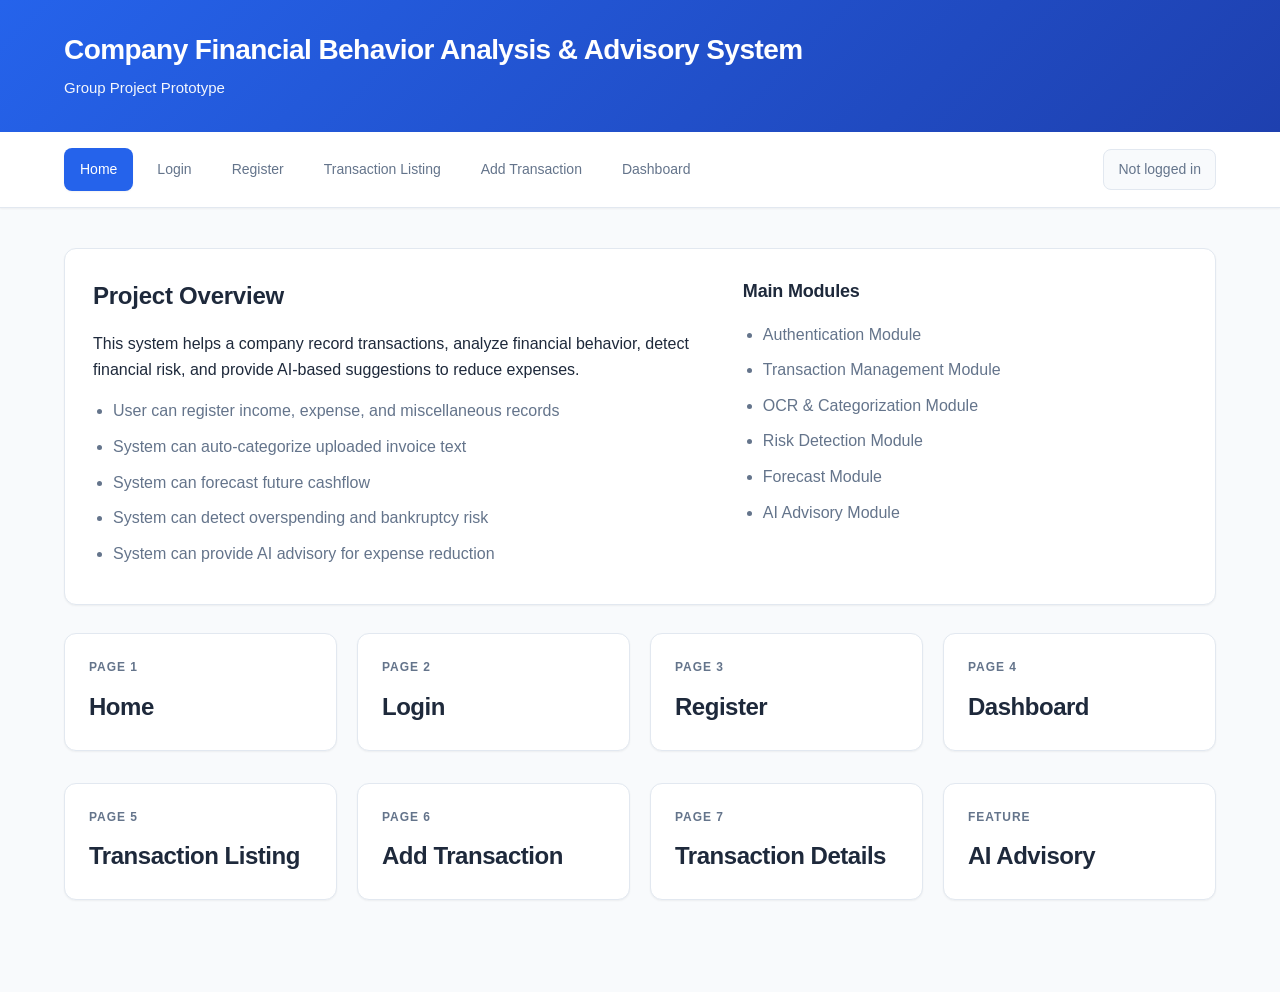
<file: index.html>
<!DOCTYPE html>
<html lang="en">
<head>
  <meta charset="UTF-8">
  <meta name="viewport" content="width=device-width, initial-scale=1.0">
  <title>Home</title>
  <link rel="stylesheet" href="assets/css/styles.css">
</head>
<body data-page="home">
  <header class="site-header">
    <div class="container">
      <h1>Company Financial Behavior Analysis & Advisory System</h1>
      <p>Group Project Prototype</p>
    </div>
  </header>

  <nav class="site-nav">
    <div class="container nav-row">
      <a href="index.html" class="active">Home</a>
      <a href="login.html">Login</a>
      <a href="register.html">Register</a>
      <a href="listing.html">Transaction Listing</a>
      <a href="add-transaction.html">Add Transaction</a>
      <a href="dashboard.html">Dashboard</a>
      <span id="auth-status" class="auth-status"></span>
    </div>
  </nav>

  <main class="container page-section">
    <section class="simple-card hero">
      <div>
        <h2>Project Overview</h2>
        <p>This system helps a company record transactions, analyze financial behavior, detect financial risk, and provide AI-based suggestions to reduce expenses.</p>
        <ul>
          <li>User can register income, expense, and miscellaneous records</li>
          <li>System can auto-categorize uploaded invoice text</li>
          <li>System can forecast future cashflow</li>
          <li>System can detect overspending and bankruptcy risk</li>
          <li>System can provide AI advisory for expense reduction</li>
        </ul>
      </div>

      <div>
        <h3>Main Modules</h3>
        <ul>
          <li>Authentication Module</li>
          <li>Transaction Management Module</li>
          <li>OCR & Categorization Module</li>
          <li>Risk Detection Module</li>
          <li>Forecast Module</li>
          <li>AI Advisory Module</li>
        </ul>
      </div>
    </section>

    <section class="summary-grid">
      <div class="summary-box">
        <p>Page 1</p>
        <h3>Home</h3>
      </div>
      <div class="summary-box">
        <p>Page 2</p>
        <h3>Login</h3>
      </div>
      <div class="summary-box">
        <p>Page 3</p>
        <h3>Register</h3>
      </div>
      <div class="summary-box">
        <p>Page 4</p>
        <h3>Dashboard</h3>
      </div>
    </section>

    <section class="summary-grid">
      <div class="summary-box">
        <p>Page 5</p>
        <h3>Transaction Listing</h3>
      </div>
      <div class="summary-box">
        <p>Page 6</p>
        <h3>Add Transaction</h3>
      </div>
      <div class="summary-box">
        <p>Page 7</p>
        <h3>Transaction Details</h3>
      </div>
      <div class="summary-box">
        <p>Feature</p>
        <h3>AI Advisory</h3>
      </div>
    </section>
  </main>

  <script type="module" src="assets/js/home.js"></script>
</body>
</html>
</file>
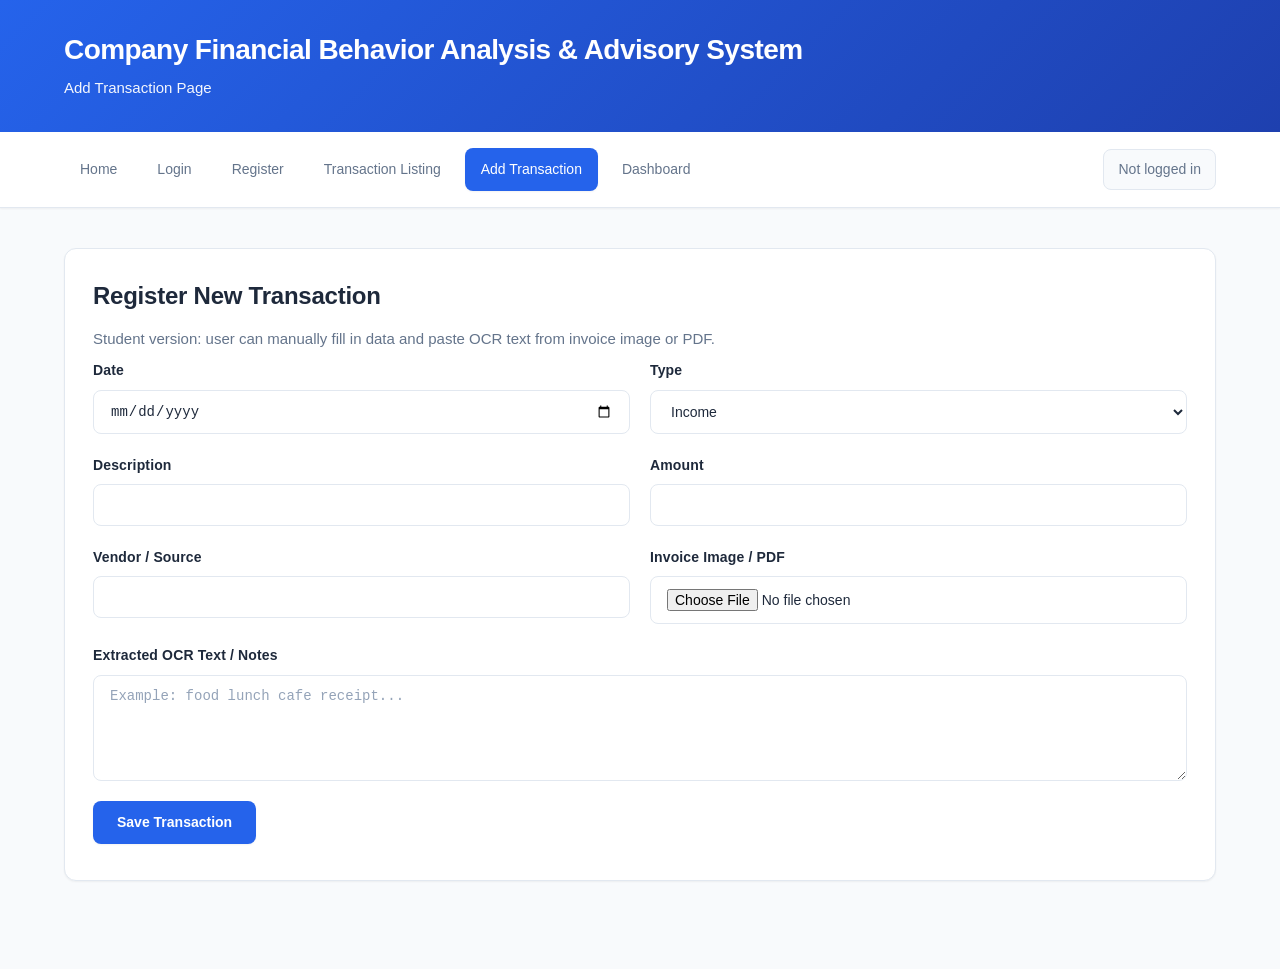
<file: add-transaction.html>
<!DOCTYPE html>
<html lang="en">
<head>
  <meta charset="UTF-8">
  <meta name="viewport" content="width=device-width, initial-scale=1.0">
  <title>Add Transaction</title>
  <link rel="stylesheet" href="assets/css/styles.css">
</head>
<body data-page="add">
  <header class="site-header">
    <div class="container">
      <h1>Company Financial Behavior Analysis & Advisory System</h1>
      <p>Add Transaction Page</p>
    </div>
  </header>

  <nav class="site-nav">
    <div class="container nav-row">
      <a href="index.html">Home</a>
      <a href="login.html">Login</a>
      <a href="register.html">Register</a>
      <a href="listing.html">Transaction Listing</a>
      <a href="add-transaction.html" class="active">Add Transaction</a>
      <a href="dashboard.html">Dashboard</a>
      <span id="auth-status" class="auth-status"></span>
    </div>
  </nav>

  <main class="container page-section">
    <section class="simple-card">
      <h2>Register New Transaction</h2>
      <p>Student version: user can manually fill in data and paste OCR text from invoice image or PDF.</p>
      <form id="transaction-form" class="form-grid">
        <div class="field">
          <label for="txn-date">Date</label>
          <input id="txn-date" name="date" type="date" required>
        </div>

        <div class="field">
          <label for="txn-type">Type</label>
          <select id="txn-type" name="type" required>
            <option value="income">Income</option>
            <option value="expense">Expense</option>
            <option value="miscellaneous">Miscellaneous</option>
          </select>
        </div>

        <div class="field">
          <label for="txn-desc">Description</label>
          <input id="txn-desc" name="description" type="text" required>
        </div>

        <div class="field">
          <label for="txn-amount">Amount</label>
          <input id="txn-amount" name="amount" type="number" min="0" step="0.01" required>
        </div>

        <div class="field">
          <label for="txn-vendor">Vendor / Source</label>
          <input id="txn-vendor" name="vendor" type="text">
        </div>

        <div class="field">
          <label for="txn-file">Invoice Image / PDF</label>
          <input id="txn-file" type="file" accept=".jpg,.jpeg,.png,.pdf">
        </div>

        <div class="field full-width">
          <label for="txn-invoice-text">Extracted OCR Text / Notes</label>
          <textarea id="txn-invoice-text" name="invoiceText" rows="5" placeholder="Example: food lunch cafe receipt..."></textarea>
        </div>

        <div class="full-width">
          <button class="submit-btn" type="submit">Save Transaction</button>
        </div>
      </form>
      <p id="form-message" class="info-text"></p>
    </section>
  </main>

  <script type="module" src="assets/js/add-transaction.js"></script>
</body>
</html>
</file>
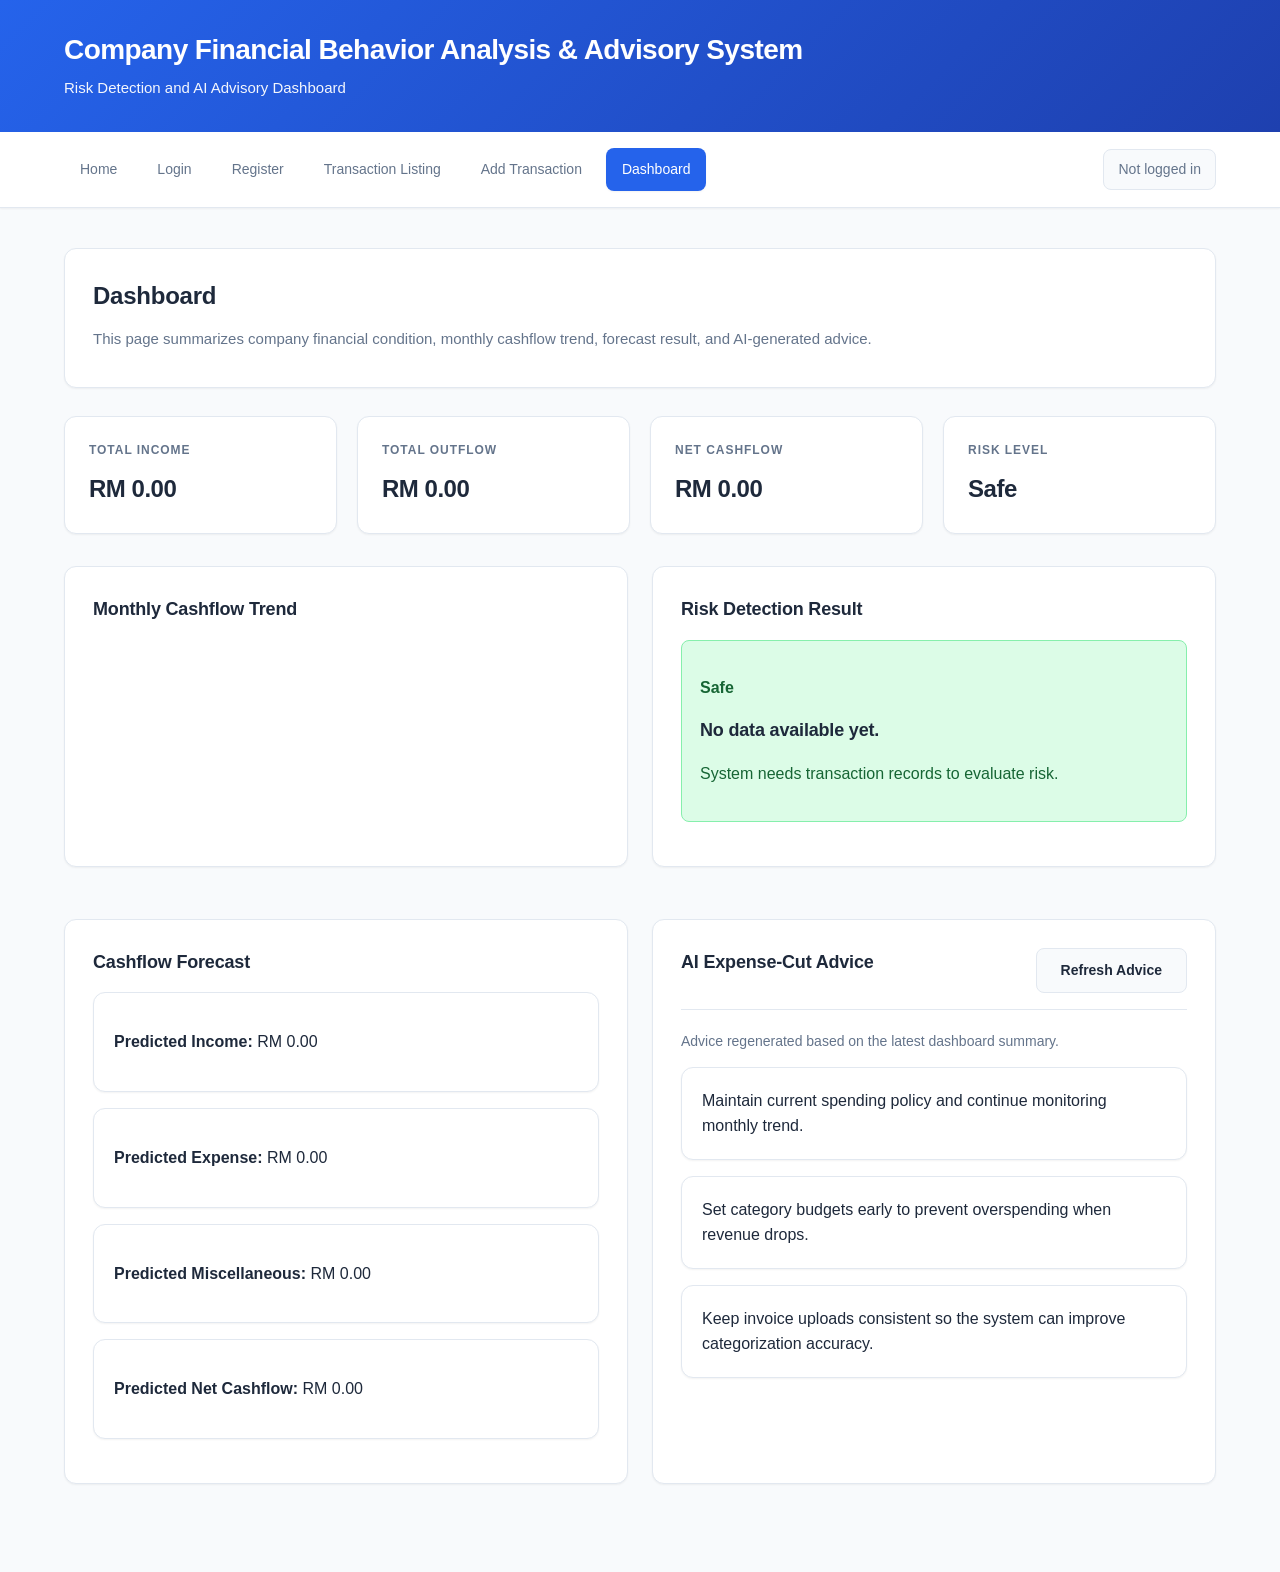
<file: dashboard.html>
<!DOCTYPE html>
<html lang="en">
<head>
  <meta charset="UTF-8">
  <meta name="viewport" content="width=device-width, initial-scale=1.0">
  <title>Dashboard</title>
  <link rel="stylesheet" href="assets/css/styles.css">
</head>
<body data-page="dashboard">
  <header class="site-header">
    <div class="container">
      <h1>Company Financial Behavior Analysis & Advisory System</h1>
      <p>Risk Detection and AI Advisory Dashboard</p>
    </div>
  </header>

  <nav class="site-nav">
    <div class="container nav-row">
      <a href="index.html">Home</a>
      <a href="login.html">Login</a>
      <a href="register.html">Register</a>
      <a href="listing.html">Transaction Listing</a>
      <a href="add-transaction.html">Add Transaction</a>
      <a href="dashboard.html" class="active">Dashboard</a>
      <span id="auth-status" class="auth-status"></span>
    </div>
  </nav>

  <main class="container page-section">
    <section class="simple-card">
      <h2>Dashboard</h2>
      <p>This page summarizes company financial condition, monthly cashflow trend, forecast result, and AI-generated advice.</p>
    </section>

    <section class="summary-grid" id="dashboard-stats"></section>

    <section class="dashboard-grid">
      <article class="simple-card">
        <h3>Monthly Cashflow Trend</h3>
        <div id="cashflow-chart" class="chart-list"></div>
      </article>

      <article class="simple-card">
        <h3>Risk Detection Result</h3>
        <div id="risk-panel"></div>
      </article>

      <article class="simple-card">
        <h3>Cashflow Forecast</h3>
        <div id="forecast-panel"></div>
      </article>

      <article class="simple-card">
        <div class="section-top">
          <h3>AI Expense-Cut Advice</h3>
          <button class="button-secondary" id="refresh-advice-btn" type="button">Refresh Advice</button>
        </div>
        <div id="advice-panel"></div>
      </article>
    </section>
  </main>

  <script type="module" src="assets/js/dashboard.js"></script>
</body>
</html>
</file>
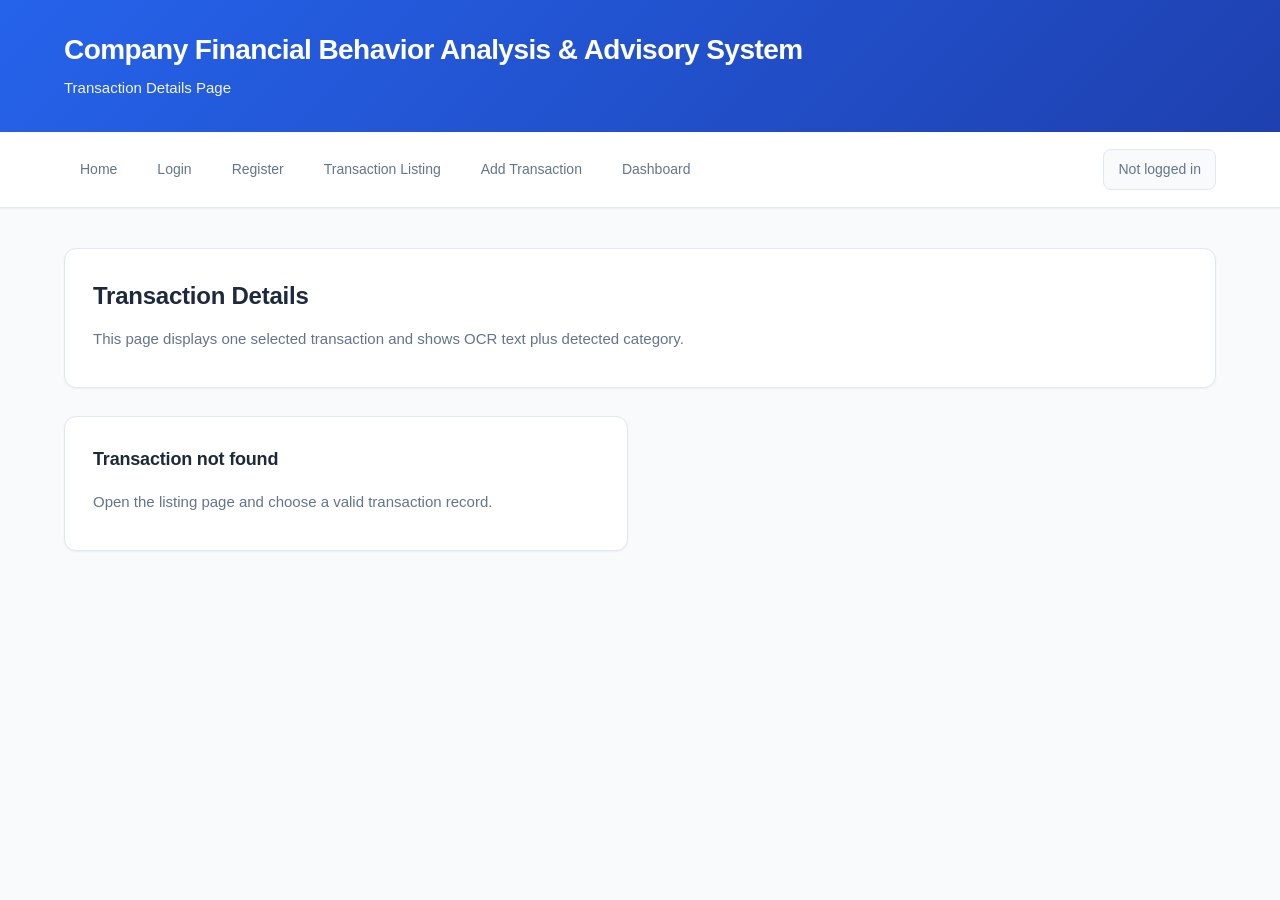
<file: details.html>
<!DOCTYPE html>
<html lang="en">
<head>
  <meta charset="UTF-8">
  <meta name="viewport" content="width=device-width, initial-scale=1.0">
  <title>Transaction Details</title>
  <link rel="stylesheet" href="assets/css/styles.css">
</head>
<body data-page="details">
  <header class="site-header">
    <div class="container">
      <h1>Company Financial Behavior Analysis & Advisory System</h1>
      <p>Transaction Details Page</p>
    </div>
  </header>

  <nav class="site-nav">
    <div class="container nav-row">
      <a href="index.html">Home</a>
      <a href="login.html">Login</a>
      <a href="register.html">Register</a>
      <a href="listing.html">Transaction Listing</a>
      <a href="add-transaction.html">Add Transaction</a>
      <a href="dashboard.html">Dashboard</a>
      <span id="auth-status" class="auth-status"></span>
    </div>
  </nav>

  <main class="container page-section">
    <section class="simple-card">
      <h2>Transaction Details</h2>
      <p>This page displays one selected transaction and shows OCR text plus detected category.</p>
    </section>

    <section id="details-container" class="details-grid"></section>
  </main>

  <script type="module" src="assets/js/details.js"></script>
</body>
</html>
</file>
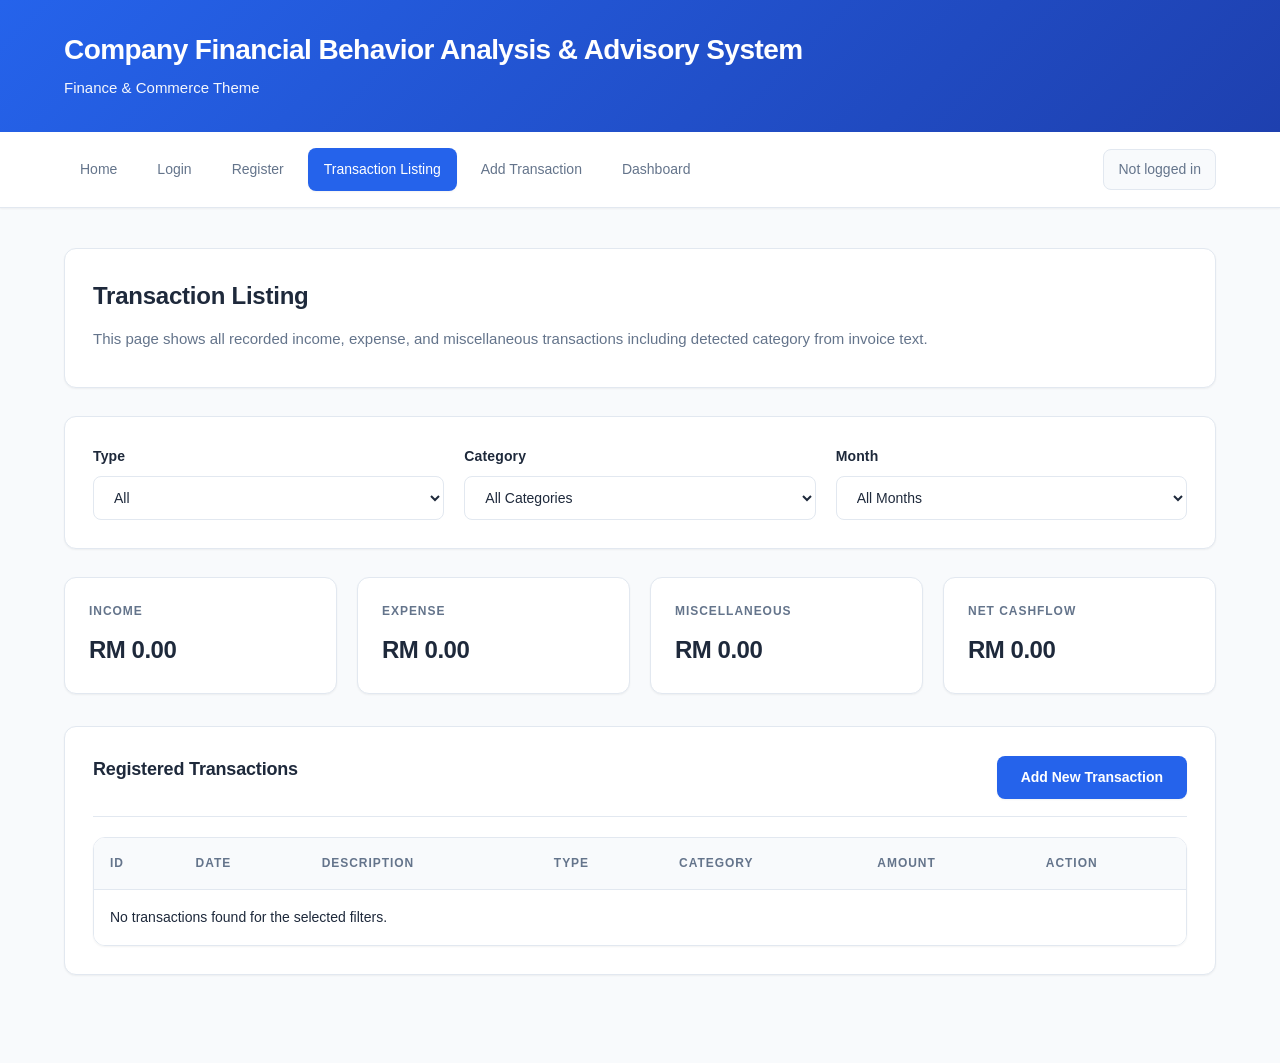
<file: listing.html>
<!DOCTYPE html>
<html lang="en">
<head>
  <meta charset="UTF-8">
  <meta name="viewport" content="width=device-width, initial-scale=1.0">
  <title>Transaction Listing</title>
  <link rel="stylesheet" href="assets/css/styles.css">
</head>
<body data-page="listing">
  <header class="site-header">
    <div class="container">
      <h1>Company Financial Behavior Analysis & Advisory System</h1>
      <p>Finance & Commerce Theme</p>
    </div>
  </header>

  <nav class="site-nav">
    <div class="container nav-row">
      <a href="index.html">Home</a>
      <a href="login.html">Login</a>
      <a href="register.html">Register</a>
      <a href="listing.html" class="active">Transaction Listing</a>
      <a href="add-transaction.html">Add Transaction</a>
      <a href="dashboard.html">Dashboard</a>
      <span id="auth-status" class="auth-status"></span>
    </div>
  </nav>

  <main class="container page-section">
    <section class="simple-card">
      <h2>Transaction Listing</h2>
      <p>This page shows all recorded income, expense, and miscellaneous transactions including detected category from invoice text.</p>
    </section>

    <section class="simple-card filters-row">
      <div class="field">
        <label for="type-filter">Type</label>
        <select id="type-filter">
          <option value="all">All</option>
          <option value="income">Income</option>
          <option value="expense">Expense</option>
          <option value="miscellaneous">Miscellaneous</option>
        </select>
      </div>

      <div class="field">
        <label for="category-filter">Category</label>
        <select id="category-filter">
          <option value="all">All Categories</option>
        </select>
      </div>

      <div class="field">
        <label for="month-filter">Month</label>
        <select id="month-filter">
          <option value="all">All Months</option>
        </select>
      </div>
    </section>

    <section class="summary-grid" id="listing-summary"></section>

    <section class="simple-card">
      <div class="section-top">
        <h3>Registered Transactions</h3>
        <a class="button-link" href="add-transaction.html">Add New Transaction</a>
      </div>
      <div class="table-wrap">
        <table>
          <thead>
            <tr>
              <th>ID</th>
              <th>Date</th>
              <th>Description</th>
              <th>Type</th>
              <th>Category</th>
              <th>Amount</th>
              <th>Action</th>
            </tr>
          </thead>
          <tbody id="transaction-table-body"></tbody>
        </table>
      </div>
    </section>
  </main>

  <script type="module" src="assets/js/listing.js"></script>
</body>
</html>
</file>
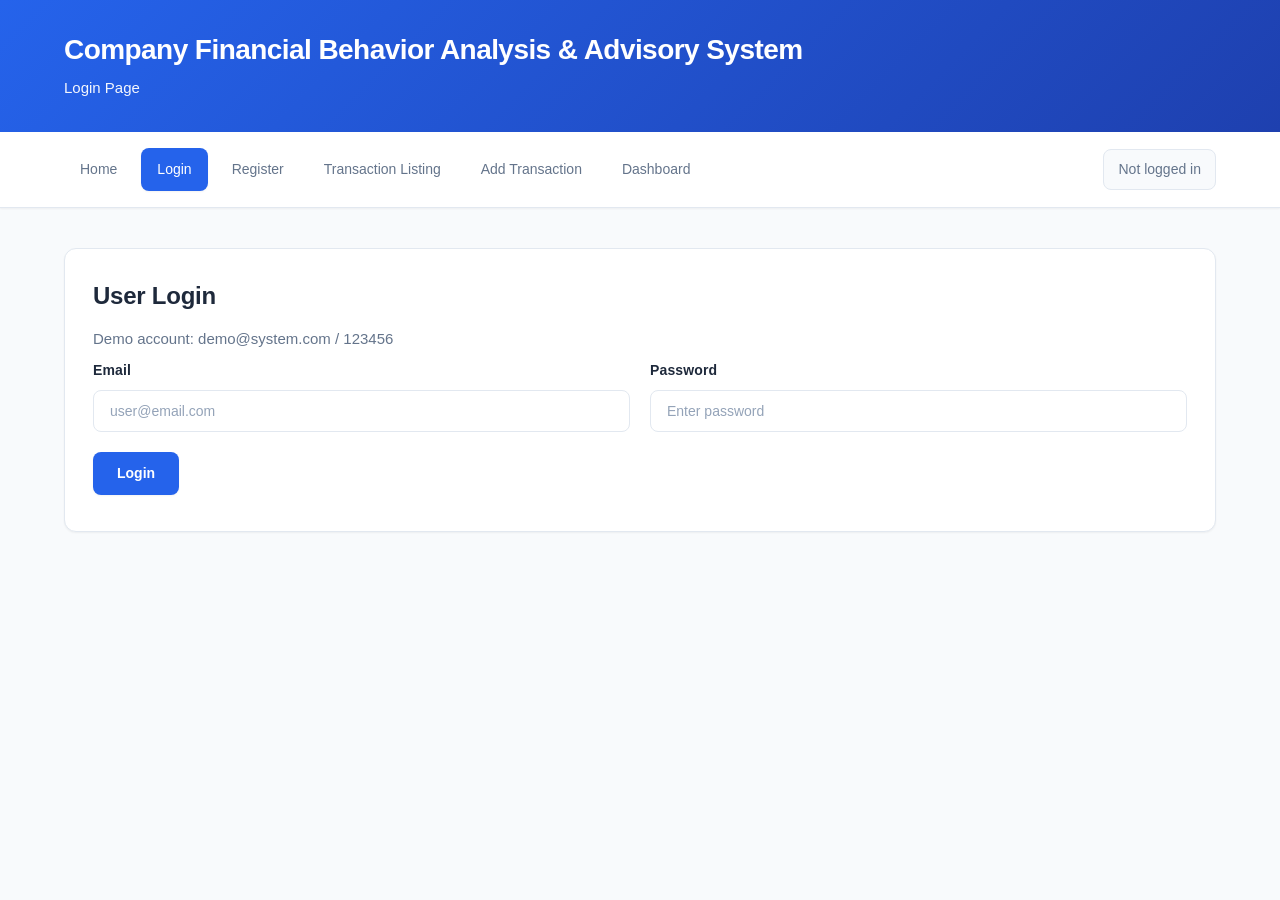
<file: login.html>
<!DOCTYPE html>
<html lang="en">
<head>
  <meta charset="UTF-8">
  <meta name="viewport" content="width=device-width, initial-scale=1.0">
  <title>Login</title>
  <link rel="stylesheet" href="assets/css/styles.css">
</head>
<body data-page="login">
  <header class="site-header">
    <div class="container">
      <h1>Company Financial Behavior Analysis & Advisory System</h1>
      <p>Login Page</p>
    </div>
  </header>

  <nav class="site-nav">
    <div class="container nav-row">
      <a href="index.html">Home</a>
      <a href="login.html" class="active">Login</a>
      <a href="register.html">Register</a>
      <a href="listing.html">Transaction Listing</a>
      <a href="add-transaction.html">Add Transaction</a>
      <a href="dashboard.html">Dashboard</a>
      <span id="auth-status" class="auth-status"></span>
    </div>
  </nav>

  <main class="container page-section">
    <section class="simple-card">
      <h2>User Login</h2>
      <p class="info-text">Demo account: demo@system.com / 123456</p>
      <form id="login-form" class="form-grid">
        <div class="field">
          <label for="login-email">Email</label>
          <input id="login-email" name="email" type="email" placeholder="user@email.com" required>
        </div>
        <div class="field">
          <label for="login-password">Password</label>
          <input id="login-password" name="password" type="password" placeholder="Enter password" required>
        </div>
        <div class="full-width">
          <button class="submit-btn" type="submit">Login</button>
        </div>
      </form>
      <p id="login-message" class="info-text"></p>
    </section>
  </main>

  <script type="module" src="assets/js/login.js"></script>
</body>
</html>
</file>
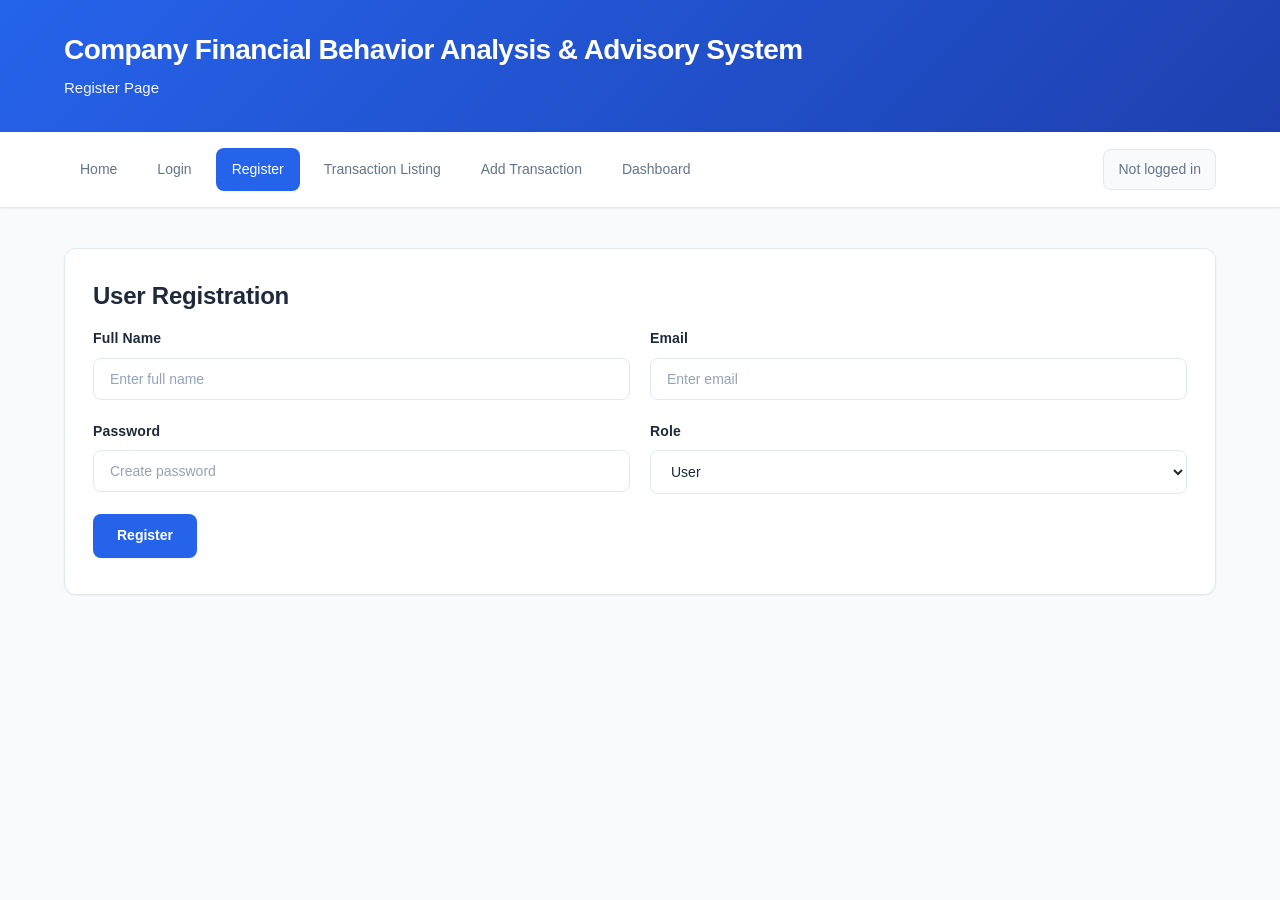
<file: register.html>
<!DOCTYPE html>
<html lang="en">
<head>
  <meta charset="UTF-8">
  <meta name="viewport" content="width=device-width, initial-scale=1.0">
  <title>Register</title>
  <link rel="stylesheet" href="assets/css/styles.css">
</head>
<body data-page="register">
  <header class="site-header">
    <div class="container">
      <h1>Company Financial Behavior Analysis & Advisory System</h1>
      <p>Register Page</p>
    </div>
  </header>

  <nav class="site-nav">
    <div class="container nav-row">
      <a href="index.html">Home</a>
      <a href="login.html">Login</a>
      <a href="register.html" class="active">Register</a>
      <a href="listing.html">Transaction Listing</a>
      <a href="add-transaction.html">Add Transaction</a>
      <a href="dashboard.html">Dashboard</a>
      <span id="auth-status" class="auth-status"></span>
    </div>
  </nav>

  <main class="container page-section">
    <section class="simple-card">
      <h2>User Registration</h2>
      <form id="register-form" class="form-grid">
        <div class="field">
          <label for="register-name">Full Name</label>
          <input id="register-name" name="name" type="text" placeholder="Enter full name" required>
        </div>
        <div class="field">
          <label for="register-email">Email</label>
          <input id="register-email" name="email" type="email" placeholder="Enter email" required>
        </div>
        <div class="field">
          <label for="register-password">Password</label>
          <input id="register-password" name="password" type="password" placeholder="Create password" required>
        </div>
        <div class="field">
          <label for="register-role">Role</label>
          <select id="register-role" name="role">
            <option>User</option>
            <option>Admin</option>
          </select>
        </div>
        <div class="full-width">
          <button class="submit-btn" type="submit">Register</button>
        </div>
      </form>
      <p id="register-message" class="info-text"></p>
    </section>
  </main>

  <script type="module" src="assets/js/register.js"></script>
</body>
</html>
</file>
<file: assets/css/styles.css>
/* ========================================
   MODERN PROFESSIONAL DESIGN SYSTEM
   ======================================== */

:root {
  /* Color Palette - Professional Blue Theme */
  --primary-color: #2563eb;
  --primary-hover: #1d4ed8;
  --primary-light: #dbeafe;
  --secondary-color: #64748b;
  --success-color: #10b981;
  --warning-color: #f59e0b;
  --danger-color: #ef4444;
  --background-color: #f8fafc;
  --card-background: #ffffff;
  --text-primary: #1e293b;
  --text-secondary: #64748b;
  --text-muted: #94a3b8;
  --border-color: #e2e8f0;
  --shadow-sm: 0 1px 2px 0 rgba(0, 0, 0, 0.05);
  --shadow-md: 0 4px 6px -1px rgba(0, 0, 0, 0.1), 0 2px 4px -1px rgba(0, 0, 0, 0.06);
  --shadow-lg: 0 10px 15px -3px rgba(0, 0, 0, 0.1), 0 4px 6px -2px rgba(0, 0, 0, 0.05);
  --radius-sm: 6px;
  --radius-md: 8px;
  --radius-lg: 12px;
  --transition: all 0.2s ease;
}

* {
  box-sizing: border-box;
}

body {
  margin: 0;
  font-family: 'Inter', -apple-system, BlinkMacSystemFont, 'Segoe UI', Roboto, Oxygen, Ubuntu, sans-serif;
  background-color: var(--background-color);
  color: var(--text-primary);
  line-height: 1.6;
  -webkit-font-smoothing: antialiased;
  -moz-osx-font-smoothing: grayscale;
}

/* ========================================
   LAYOUT & CONTAINER
   ======================================== */

.container {
  width: 90%;
  max-width: 1200px;
  margin: 0 auto;
}

.page-section {
  padding: 40px 0 60px;
}

.section-spacer {
  margin-bottom: 32px;
}

/* ========================================
   HEADER
   ======================================== */

.site-header {
  background: linear-gradient(135deg, var(--primary-color) 0%, #1e40af 100%);
  color: white;
  padding: 32px 0;
  box-shadow: var(--shadow-md);
}

.site-header h1 {
  margin: 0 0 8px;
  font-size: 28px;
  font-weight: 600;
  letter-spacing: -0.02em;
  line-height: 1.3;
}

.site-header p {
  margin: 0;
  opacity: 0.95;
  font-size: 15px;
  font-weight: 400;
}

/* ========================================
   NAVIGATION
   ======================================== */

.site-nav {
  background-color: var(--card-background);
  border-bottom: 1px solid var(--border-color);
  position: sticky;
  top: 0;
  z-index: 100;
  box-shadow: var(--shadow-sm);
}

.nav-row {
  display: flex;
  flex-wrap: wrap;
  gap: 8px;
  padding: 16px 0;
  align-items: center;
}

.site-nav a {
  text-decoration: none;
  color: var(--text-secondary);
  padding: 10px 16px;
  border-radius: var(--radius-md);
  font-size: 14px;
  font-weight: 500;
  transition: var(--transition);
  position: relative;
  white-space: nowrap;
}

.site-nav a:hover {
  background-color: var(--primary-light);
  color: var(--primary-color);
}

.site-nav a.active {
  background-color: var(--primary-color);
  color: white;
  box-shadow: var(--shadow-sm);
}

.auth-status {
  margin-left: auto;
  display: inline-flex;
  align-items: center;
  gap: 8px;
  font-size: 14px;
  color: var(--text-secondary);
  background-color: var(--background-color);
  padding: 8px 14px;
  border-radius: var(--radius-md);
  border: 1px solid var(--border-color);
}

/* ========================================
   CARDS
   ======================================== */

.simple-card {
  background-color: var(--card-background);
  border: 1px solid var(--border-color);
  border-radius: var(--radius-lg);
  padding: 28px;
  margin-bottom: 28px;
  box-shadow: var(--shadow-sm);
  transition: var(--transition);
}

.simple-card:hover {
  box-shadow: var(--shadow-md);
}

.simple-card h2 {
  margin: 0 0 12px;
  font-size: 24px;
  font-weight: 600;
  color: var(--text-primary);
  letter-spacing: -0.01em;
}

.simple-card h3 {
  margin: 0 0 16px;
  font-size: 18px;
  font-weight: 600;
  color: var(--text-primary);
  letter-spacing: -0.01em;
}

.simple-card > p {
  margin: 0 0 8px;
  color: var(--text-secondary);
  font-size: 15px;
  line-height: 1.6;
}

.hero {
  display: grid;
  grid-template-columns: 1.4fr 1fr;
  gap: 28px;
}

.hero ul {
  margin: 16px 0 0;
  padding-left: 20px;
}

.hero li {
  margin-bottom: 10px;
  color: var(--text-secondary);
  line-height: 1.6;
}

/* Card Section Dividers */
.card-section {
  padding-top: 24px;
  margin-top: 24px;
  border-top: 1px solid var(--border-color);
}

/* ========================================
   SUMMARY GRID & BOXES
   ======================================== */

.summary-grid {
  display: grid;
  grid-template-columns: repeat(4, 1fr);
  gap: 20px;
  margin-bottom: 32px;
}

.summary-box {
  background-color: var(--card-background);
  border: 1px solid var(--border-color);
  border-radius: var(--radius-lg);
  padding: 24px;
  box-shadow: var(--shadow-sm);
  transition: var(--transition);
}

.summary-box:hover {
  box-shadow: var(--shadow-md);
  transform: translateY(-2px);
}

.summary-box p {
  margin: 0;
  font-size: 12px;
  color: var(--text-secondary);
  text-transform: uppercase;
  letter-spacing: 0.08em;
  font-weight: 600;
}

.summary-box h3 {
  margin: 10px 0 0;
  font-size: 24px;
  font-weight: 700;
  color: var(--text-primary);
  letter-spacing: -0.02em;
}

/* ========================================
   FORMS
   ======================================== */

.field {
  display: flex;
  flex-direction: column;
  gap: 8px;
}

.field label {
  font-size: 14px;
  font-weight: 600;
  color: var(--text-primary);
  letter-spacing: 0.01em;
}

.field input,
.field select,
.field textarea {
  padding: 12px 16px;
  border: 1px solid var(--border-color);
  border-radius: var(--radius-md);
  font-size: 14px;
  color: var(--text-primary);
  background-color: var(--card-background);
  transition: var(--transition);
  outline: none;
}

.field input:focus,
.field select:focus,
.field textarea:focus {
  border-color: var(--primary-color);
  box-shadow: 0 0 0 3px var(--primary-light);
}

.field input::placeholder,
.field textarea::placeholder {
  color: var(--text-muted);
}

.form-grid {
  display: grid;
  gap: 20px;
  grid-template-columns: repeat(2, 1fr);
}

.filters-row {
  display: grid;
  gap: 20px;
  grid-template-columns: repeat(3, 1fr);
}

.details-grid,
.dashboard-grid {
  display: grid;
  gap: 24px;
  grid-template-columns: repeat(2, 1fr);
}

.full-width {
  grid-column: 1 / -1;
}

/* ========================================
   BUTTONS
   ======================================== */

.button-link,
.button-secondary,
.submit-btn {
  display: inline-block;
  padding: 12px 24px;
  border: none;
  border-radius: var(--radius-md);
  text-decoration: none;
  cursor: pointer;
  font-size: 14px;
  font-weight: 600;
  transition: var(--transition);
  text-align: center;
  line-height: 1.4;
}

.button-link,
.submit-btn {
  background-color: var(--primary-color);
  color: white;
  box-shadow: var(--shadow-sm);
}

.button-link:hover,
.submit-btn:hover {
  background-color: var(--primary-hover);
  box-shadow: var(--shadow-md);
  transform: translateY(-1px);
}

.button-secondary {
  background-color: var(--background-color);
  color: var(--text-primary);
  border: 1px solid var(--border-color);
}

.button-secondary:hover {
  background-color: var(--border-color);
}

/* Button Group */
.button-group {
  display: flex;
  gap: 12px;
  flex-wrap: wrap;
}

/* ========================================
   TABLES
   ======================================== */

.section-top {
  display: flex;
  justify-content: space-between;
  align-items: center;
  gap: 16px;
  margin-bottom: 20px;
  padding-bottom: 16px;
  border-bottom: 1px solid var(--border-color);
}

.table-wrap {
  overflow-x: auto;
  border-radius: var(--radius-lg);
  border: 1px solid var(--border-color);
  box-shadow: var(--shadow-sm);
}

table {
  width: 100%;
  border-collapse: collapse;
  background-color: var(--card-background);
}

th,
td {
  border: none;
  border-bottom: 1px solid var(--border-color);
  padding: 16px;
  text-align: left;
  vertical-align: middle;
  font-size: 14px;
}

th {
  background-color: var(--background-color);
  font-weight: 600;
  color: var(--text-secondary);
  text-transform: uppercase;
  font-size: 12px;
  letter-spacing: 0.08em;
  white-space: nowrap;
}

tr:last-child td {
  border-bottom: none;
}

tr:hover td {
  background-color: var(--background-color);
}

/* Table Actions */
.table-actions {
  display: flex;
  gap: 8px;
}

.table-actions button,
.table-actions a {
  padding: 6px 12px;
  font-size: 13px;
}

/* ========================================
   BADGES
   ======================================== */

.badge {
  display: inline-block;
  padding: 6px 14px;
  border-radius: 20px;
  color: white;
  font-size: 12px;
  font-weight: 600;
  text-transform: uppercase;
  letter-spacing: 0.05em;
  white-space: nowrap;
}

.badge-income {
  background-color: var(--success-color);
}

.badge-expense {
  background-color: var(--danger-color);
}

.badge-miscellaneous {
  background-color: var(--warning-color);
}

/* ========================================
   STATUS BOXES
   ======================================== */

.status-box {
  padding: 18px;
  border-radius: var(--radius-md);
  border: 1px solid;
  margin-bottom: 16px;
}

.safe {
  background-color: #dcfce7;
  border-color: #86efac;
  color: #166534;
}

.warning {
  background-color: #fef3c7;
  border-color: #fcd34d;
  color: #92400e;
}

.danger {
  background-color: #fee2e2;
  border-color: #fca5a5;
  color: #991b1b;
}

/* ========================================
   CHARTS & WIDGETS
   ======================================== */

.chart-item,
.advice-item,
.detail-box,
.forecast-item {
  border: 1px solid var(--border-color);
  background-color: var(--card-background);
  border-radius: var(--radius-lg);
  padding: 20px;
  margin-bottom: 16px;
  box-shadow: var(--shadow-sm);
}

.bar {
  height: 12px;
  background-color: var(--primary-light);
  margin-top: 10px;
  border-radius: 6px;
  overflow: hidden;
}

.bar-fill {
  height: 100%;
  background-color: var(--primary-color);
  border-radius: 6px;
  transition: width 0.5s ease;
}

.info-text {
  color: var(--text-secondary);
  font-size: 14px;
  line-height: 1.6;
}

/* Empty State */
.empty-state {
  text-align: center;
  padding: 48px 24px;
  color: var(--text-muted);
}

.empty-state p {
  margin: 0;
  font-size: 15px;
}

/* ========================================
   RESPONSIVE
   ======================================== */

@media (max-width: 900px) {
  .summary-grid,
  .filters-row,
  .form-grid,
  .details-grid,
  .dashboard-grid,
  .hero {
    grid-template-columns: 1fr;
  }

  .section-top {
    flex-direction: column;
    align-items: flex-start;
    gap: 12px;
  }

  .nav-row {
    gap: 6px;
  }

  .site-nav a {
    padding: 8px 12px;
    font-size: 13px;
  }

  .auth-status {
    width: 100%;
    margin-top: 12px;
    justify-content: center;
  }

  .simple-card {
    padding: 20px;
  }

  .summary-box {
    padding: 20px;
  }

  th,
  td {
    padding: 12px;
  }
}
</file>
